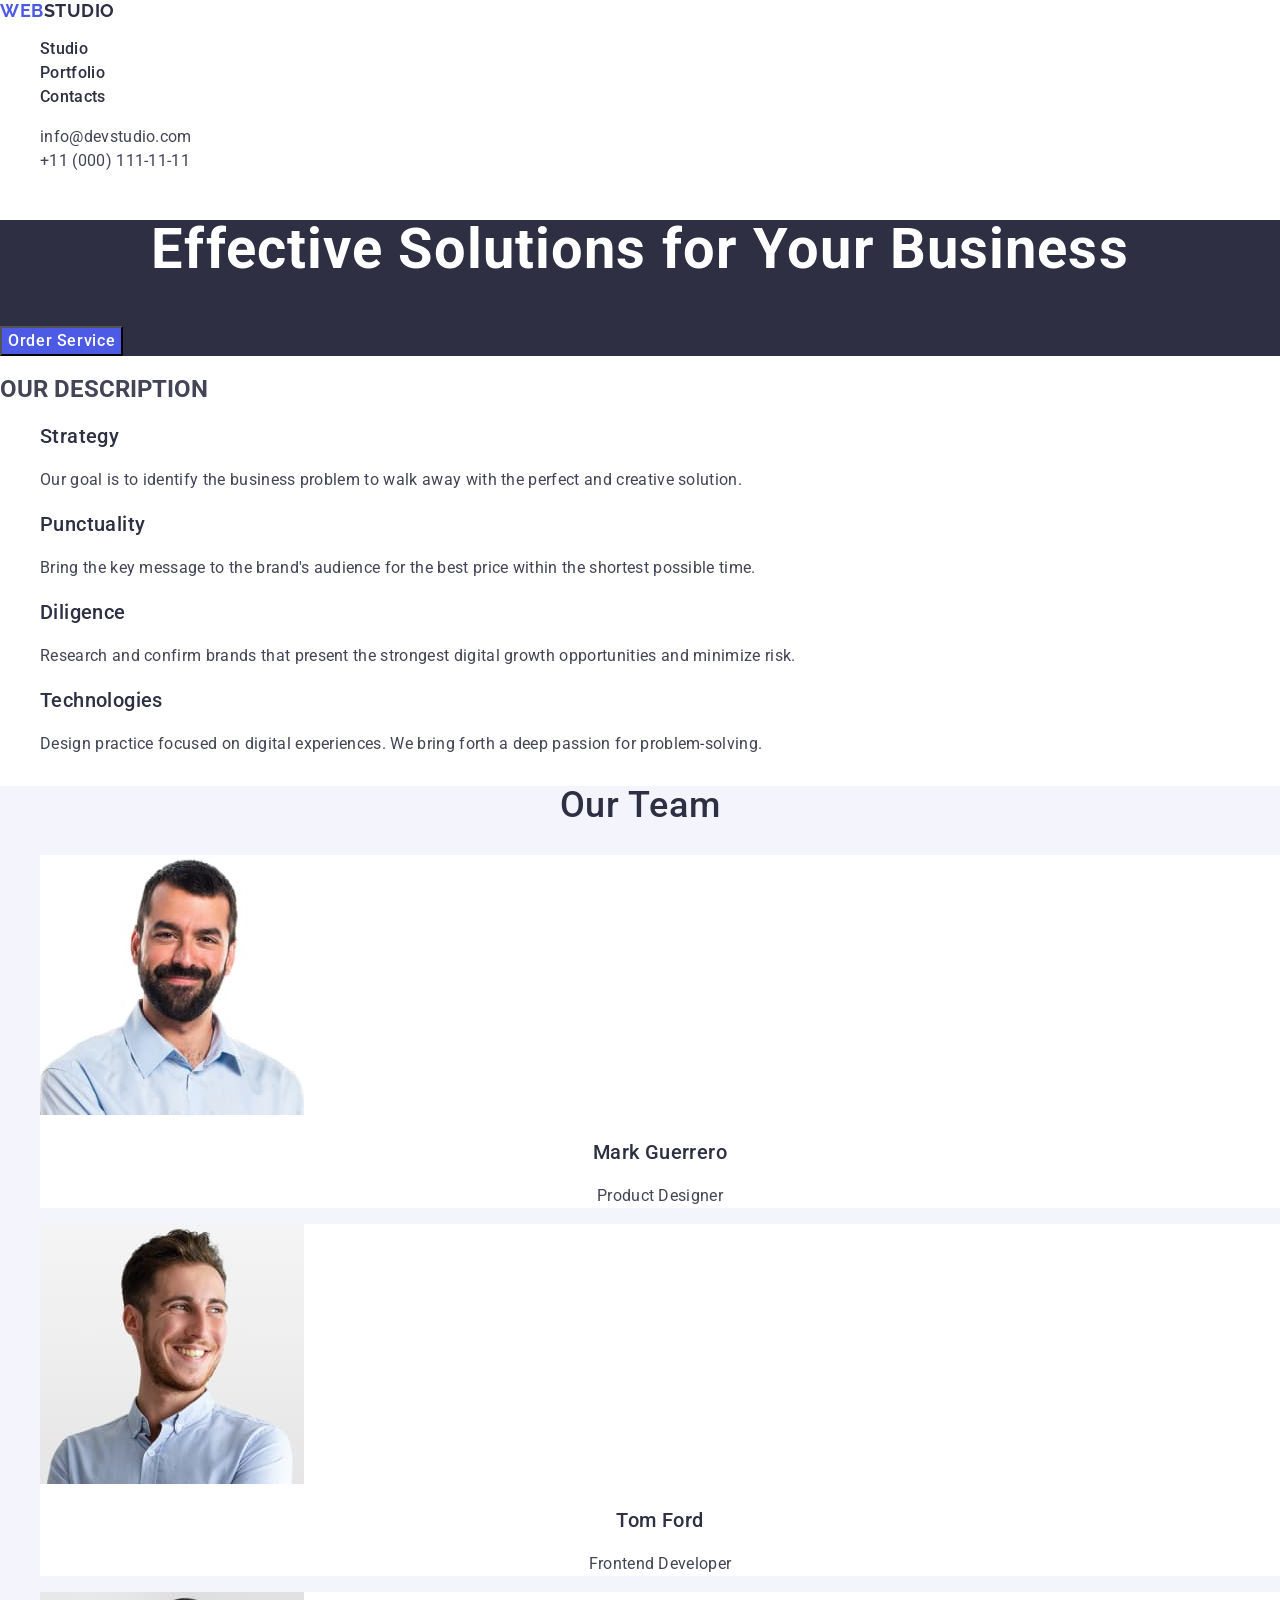
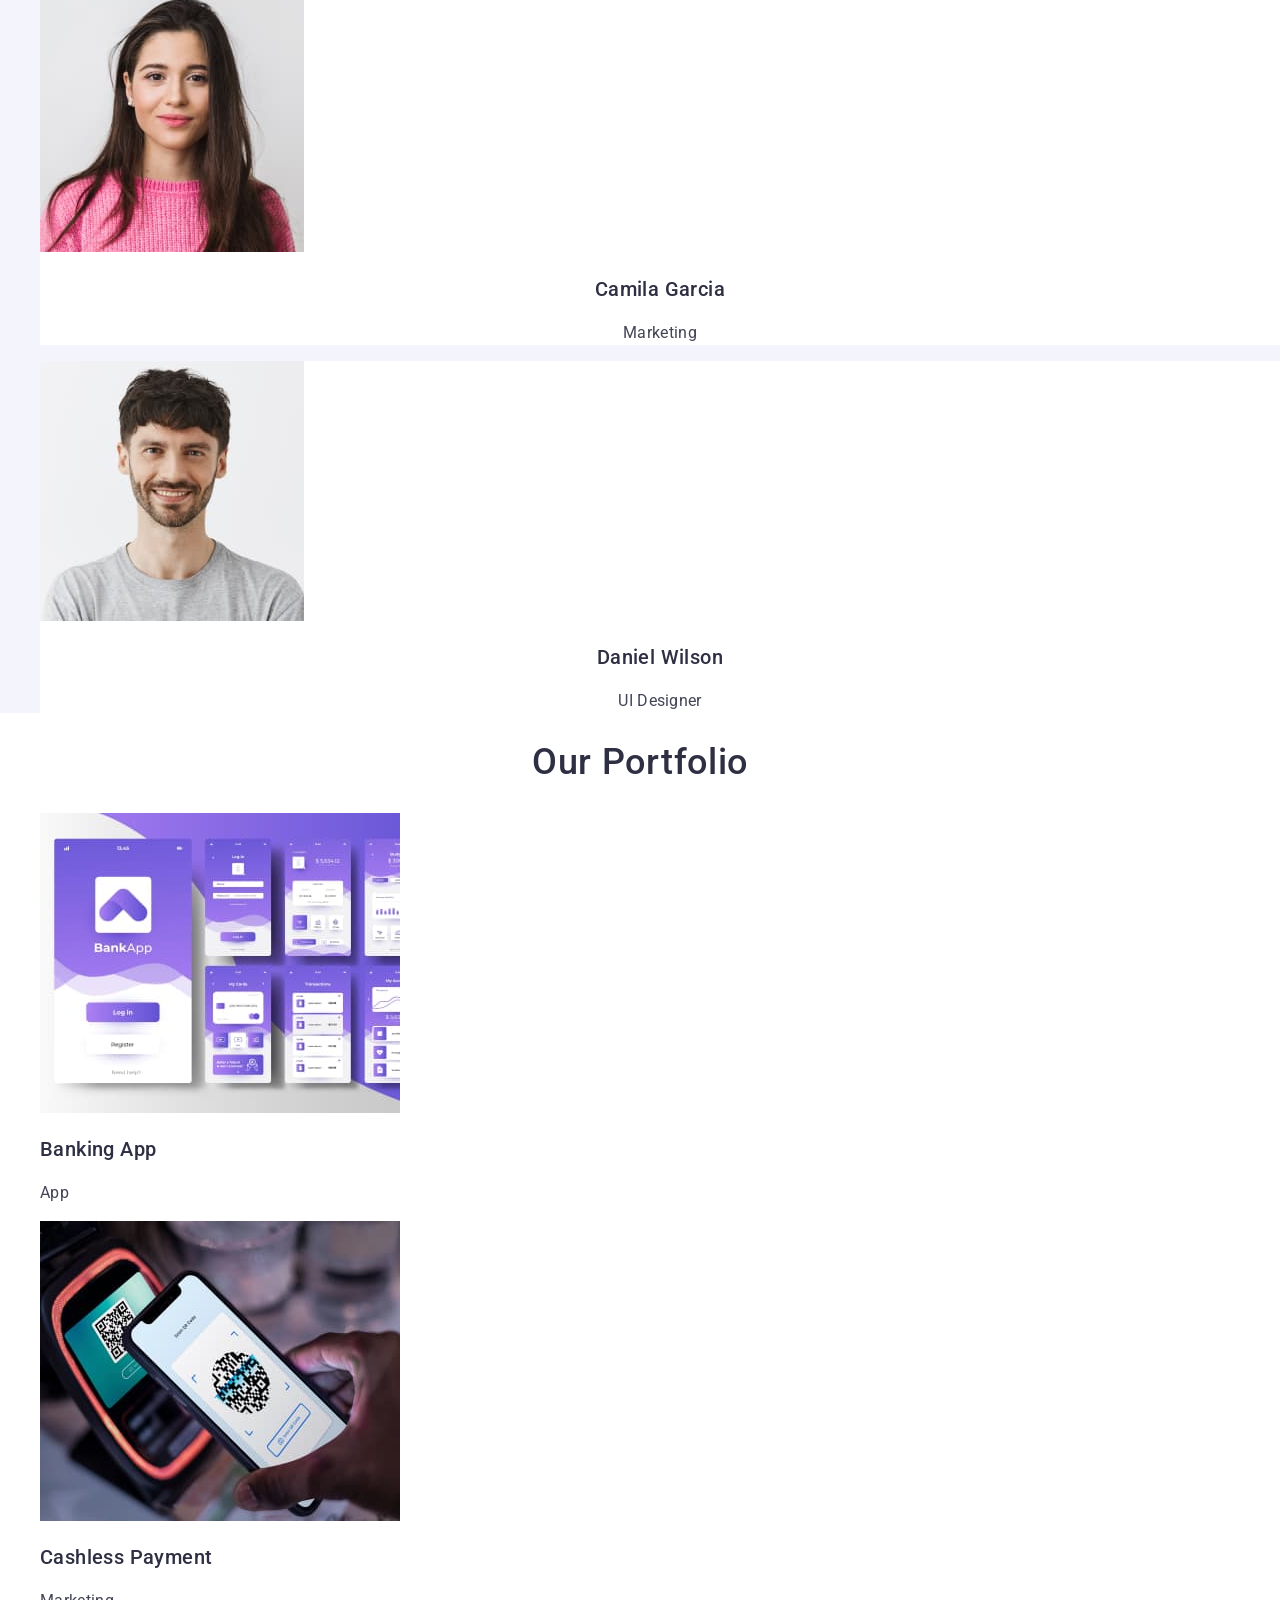
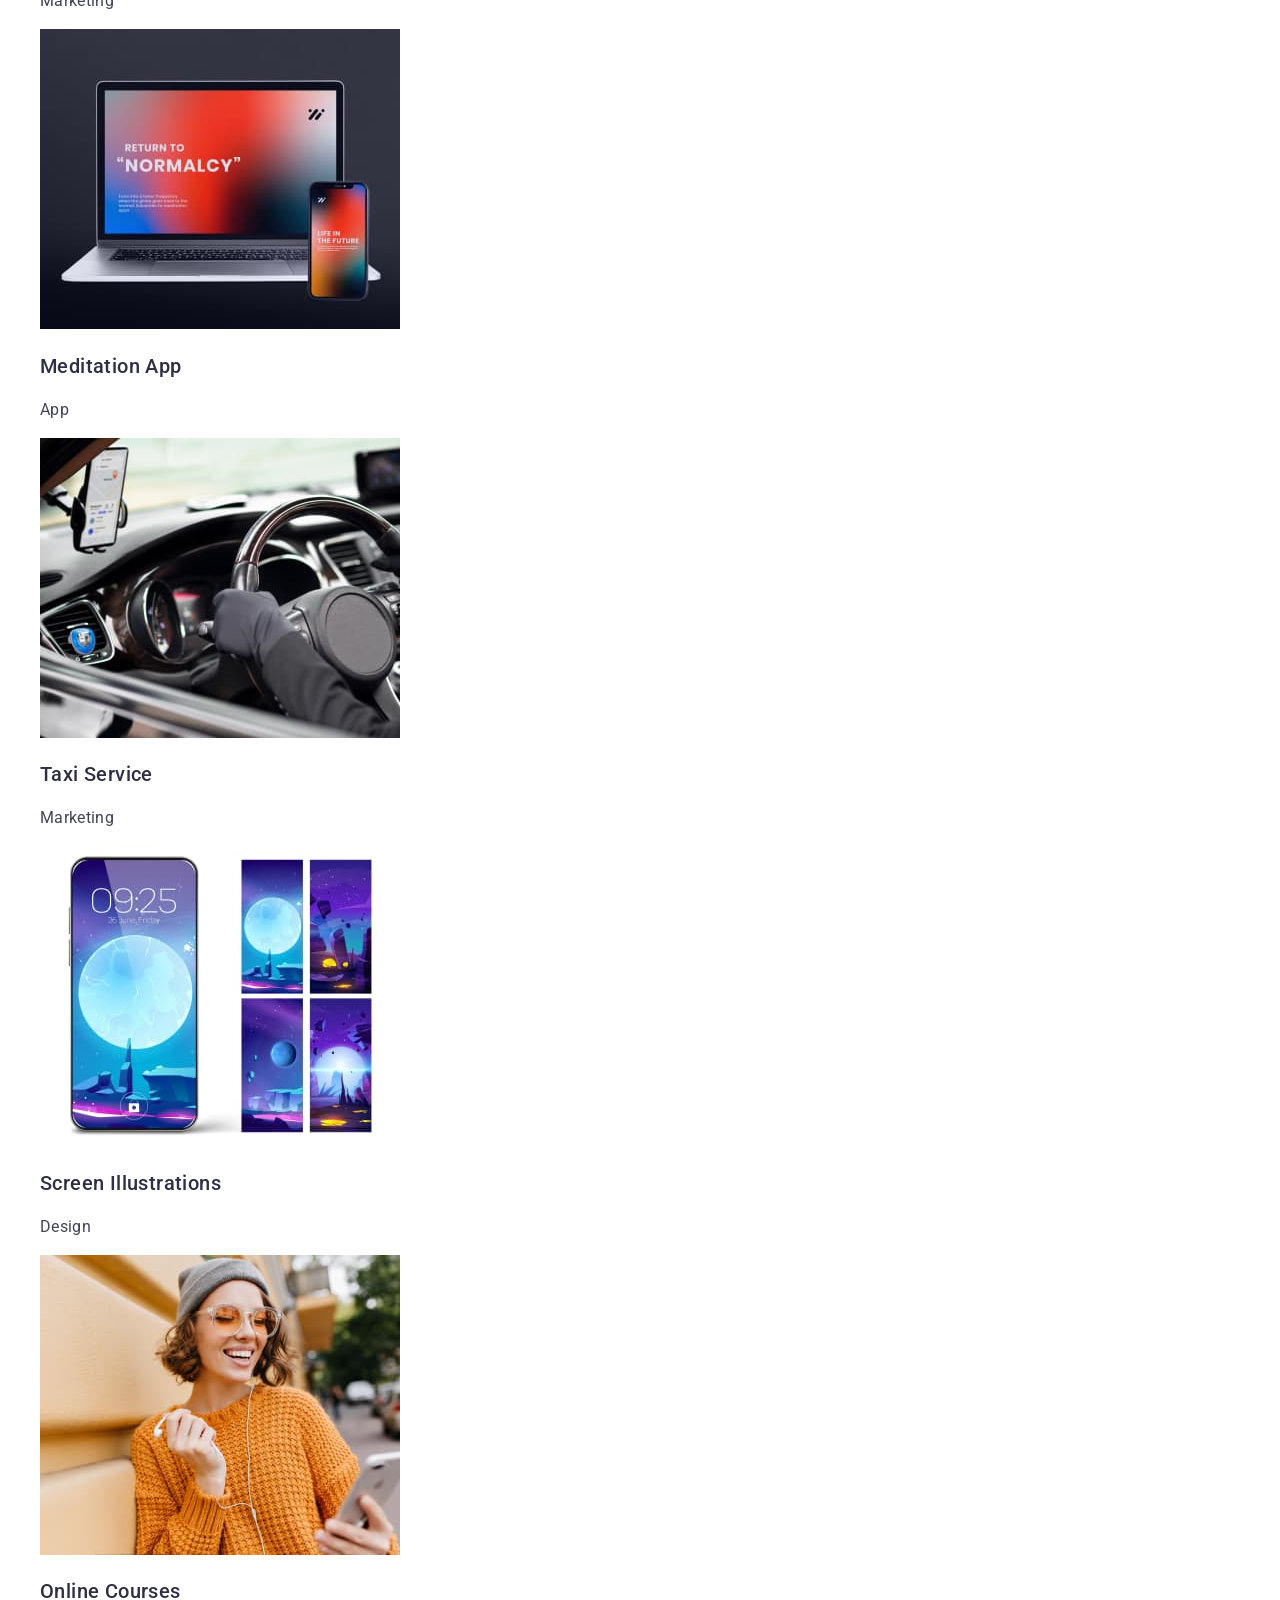
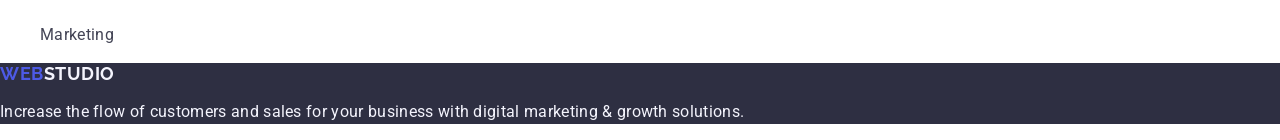
<file: index.html>
<!DOCTYPE html>
<html lang="en">
  <head>
    <meta charset="UTF-8" />
    <meta name="viewport" content="width=device-width, initial-scale=1.0" />
    <title>Document</title>
    <link rel="preconnect" href="https://fonts.googleapis.com" />
    <link rel="preconnect" href="https://fonts.gstatic.com" crossorigin />
    <link
      href="https://fonts.googleapis.com/css2?family=Raleway:wght@700&family=Roboto:wght@400;500;700&display=swap"
      rel="stylesheet"
    />
    <link
      rel="stylesheet"
      href="https://cdnjs.cloudflare.com/ajax/libs/modern-normalize/3.0.1/modern-normalize.min.css"
    />

    <link rel="stylesheet" href="./css/styles.css" />
  </head>
  <body>
    <!-- PAGE HEADER -->
    <header class="page-header">
      <nav class="page-nav">
        <a class="page-logo" href="./index.html"
          >Web<span class="page-logo-studio">Studio</span>
        </a>
        <ul class="menu">
          <li class="menu-item">
            <a class="menu-link" href="./index.html">Studio</a>
          </li>
          <li class="menu-item">
            <a class="menu-link" href="">Portfolio</a>
          </li>
          <li class="menu-item">
            <a class="menu-link" href="">Contacts</a>
          </li>
        </ul>
      </nav>
      <address class="our-contacts">
        <ul>
          <li>
            <a class="contacts" href="mailto:info@devstudio.com"
              >info@devstudio.com</a
            >
          </li>
          <li>
            <a class="contacts" href="tel:+110001111111">+11 (000) 111-11-11</a>
          </li>
        </ul>
      </address>
    </header>

    <main>
      <section class="hero-section">
        <!-- HERO SECTION -->
        <h1 class="page-title">Effective Solutions for Your Business</h1>
        <button class="page-button" type="button">Order Service</button>
      </section>

      <section>
        <!-- OUR DESCRIPTION -->
        <h2>OUR DESCRIPTION</h2>
        <ul>
          <li>
            <h3 class="description-title">Strategy</h3>
            <p class="description-text">
              Our goal is to identify the business problem to walk away with the
              perfect and creative solution.
            </p>
          </li>
          <li>
            <h3 class="description-title">Punctuality</h3>
            <p class="description-text">
              Bring the key message to the brand's audience for the best price
              within the shortest possible time.
            </p>
          </li>
          <li>
            <h3 class="description-title">Diligence</h3>
            <p class="description-text">
              Research and confirm brands that present the strongest digital
              growth opportunities and minimize risk.
            </p>
          </li>
          <li>
            <h3 class="description-title">Technologies</h3>
            <p class="description-text">
              Design practice focused on digital experiences. We bring forth a
              deep passion for problem-solving.
            </p>
          </li>
        </ul>
      </section>

      <section class="our-team">
        <!-- OUR TEAM -->
        <h2 class="title-team-portfolio">Our Team</h2>
        <ul>
          <li class="our-team-background">
            <img
              src="./images/our-team/mark-guerrero.jpg"
              alt="Mark Guerrero avatar"
              width="264"
              height="260"
            />
            <h3 class="team-name">Mark Guerrero</h3>
            <p class="team-profession">Product Designer</p>
          </li>
          <li class="our-team-background">
            <img
              src="./images/our-team/tom-ford.jpg"
              alt="Tom Ford avatar"
              width="264"
              height="260"
            />
            <h3 class="team-name">Tom Ford</h3>
            <p class="team-profession">Frontend Developer</p>
          </li>
          <li class="our-team-background">
            <img
              src="./images/our-team/camila-garcia.jpg"
              alt="Camila Garcia avatar"
              width="264"
              height="260"
            />
            <h3 class="team-name">Camila Garcia</h3>
            <p class="team-profession">Marketing</p>
          </li>
          <li class="our-team-background">
            <img
              src="./images/our-team/daniel-wilson.jpg"
              alt="Daniel Wilson avatar"
              width="264"
              height="260"
            />
            <h3 class="team-name">Daniel Wilson</h3>
            <p class="team-profession">UI Designer</p>
          </li>
        </ul>
      </section>
      <section>
        <!-- OUR PORTFOLIO -->
        <h2 class="title-team-portfolio">Our Portfolio</h2>
        <ul>
          <li>
            <img
              src="./images/our-portfolio/banking-app.jpg"
              alt="Banking App"
              width="360"
              height="300"
            />
            <h3 class="portfolio-subtitle">Banking App</h3>
            <p class="portfolio-description">App</p>
          </li>
          <li>
            <img
              src="./images/our-portfolio/cashless-payment.jpg"
              alt="Cashless Payment"
              width="360"
              height="300"
            />
            <h3 class="portfolio-subtitle">Cashless Payment</h3>
            <p class="portfolio-description">Marketing</p>
          </li>
          <li>
            <img
              src="./images/our-portfolio/meditation-app.jpg"
              alt="Meditation App"
              width="360"
              height="300"
            />
            <h3 class="portfolio-subtitle">Meditation App</h3>
            <p class="portfolio-description">App</p>
          </li>
          <li>
            <img
              src="./images/our-portfolio/taxi-service.jpg"
              alt="Taxi Service"
              width="360"
              height="300"
            />
            <h3 class="portfolio-subtitle">Taxi Service</h3>
            <p class="portfolio-description">Marketing</p>
          </li>
          <li>
            <img
              src="./images/our-portfolio/screen-illustrations.jpg"
              alt="Screen Illustrations"
              width="360"
              height="300"
            />
            <h3 class="portfolio-subtitle">Screen Illustrations</h3>
            <p class="portfolio-description">Design</p>
          </li>
          <li>
            <img
              src="./images/our-portfolio/online-courses.jpg"
              alt="Online Courses"
              width="360"
              height="300"
            />
            <h3 class="portfolio-subtitle">Online Courses</h3>
            <p class="portfolio-description">Marketing</p>
          </li>
        </ul>
      </section>
    </main>

    <footer class="footer-style">
      <a class="footer-logo" href="./index.html"
        >Web<span class="footer-logo-studio">Studio</span></a
      >
      <p class="footer-text">
        Increase the flow of customers and sales for your business with digital
        marketing & growth solutions.
      </p>
    </footer>
  </body>
</html>
</file>
<file: css/styles.css>
ul,
ol {
  list-style-type: none;
}

a {
  color: inherit;
  text-decoration: none;
}

button {
  cursor: pointer;
}

body {
  color: #434455;
  font-family: "Roboto", sans-serif;
  background: #fff;
}

.page-logo {
  color: #4d5ae5;
  font-family: "Raleway", sans-serif;
  font-weight: 700;
  font-size: 18px;
  line-height: 1.17;
  letter-spacing: 0.03em;
  text-transform: uppercase;
}

.page-logo:hover,
.page-logo:focus {
  color: #404bbf;
}

.page-logo-studio {
  color: #2e2f42;
}

/* ======= HEADER STYLES ====== */

.menu-item {
  line-height: 1.5;
  letter-spacing: 0.02em;
}

.menu-link {
  font-weight: 500;
  color: #2e2f42;
}
.menu-link:hover,
.menu-link:focus {
  color: #404bbf;
}

.our-contacts {
  font-style: normal;
}
.contacts {
  letter-spacing: 0.02em;
  color: #434455;
  line-height: 1.5;
}
.contacts:hover,
.contacts:focus {
  color: #404bbf;
}

/* ======= /HEADER STYLES ====== */

/* ======= HERO STYLES ====== */

.hero-section {
  background-color: #2e2f42;
}
.page-title {
  font-weight: 700;
  font-size: 56px;
  line-height: 1.07;
  letter-spacing: 0.02em;
  text-align: center;
  color: #fff;
}

.page-button {
  font-weight: 500;
  letter-spacing: 0.04em;
  background-color: #4d5ae5;
  line-height: 1.5;
  color: #fff;
}
.page-button:hover,
.page-button:focus {
  background-color: #404bbf;
}

.description-title {
  font-weight: 500;
  font-size: 20px;
  letter-spacing: 0.02em;
  line-height: 1.2;
  color: #2e2f42;
}

.description-text {
  line-height: 1.5;
  color: #434455;
  letter-spacing: 0.02em;
}

.our-team {
  background-color: #f4f4fd;
}
.title-team-portfolio {
  font-weight: 700;
  font-size: 36px;
  line-height: 1.11;
  letter-spacing: 0.02em;
  text-align: center;
  text-transform: capitalize;
  color: #2e2f42;
}

.our-team-background {
  background-color: #ffffff;
}
.team-name {
  font-weight: 500;
  font-size: 20px;
  line-height: 1.2;
  letter-spacing: 0.02em;
  text-align: center;
  color: #2e2f42;
}

.team-profession {
  text-align: center;
  line-height: 1.5;
  color: #434455;
  letter-spacing: 0.02em;
}

.title-team-portfolio {
  font-weight: 500;
  font-size: 36px;
  line-height: 1.11;
  letter-spacing: 0.02em;
  color: #2e2f42;
  text-transform: capitalize;
}

.portfolio-subtitle {
  font-weight: 500;
  font-size: 20px;
  line-height: 1.2;
  color: #2e2f42;
  letter-spacing: 0.02em;
}

.portfolio-description {
  color: #434455;
  line-height: 1.5;
  letter-spacing: 0.02em;
}
/* ======= /HERO STYLES ====== */

/* ======= FOOTER STYLES ====== */

.footer-style {
  background-color: #2e2f42;
}

.footer-logo {
  font-family: "Raleway", sans-serif;
  font-weight: 700;
  font-size: 18px;
  line-height: 1.17;
  letter-spacing: 0.03em;
  text-transform: uppercase;
  color: #4d5ae5;
}
.footer-logo-studio {
  color: #f4f4fd;
}

.footer-text {
  line-height: 1.5;
  color: #f4f4fd;
  letter-spacing: 0.02em;
}
/* ======= /FOOTER STYLES ====== */
</file>
